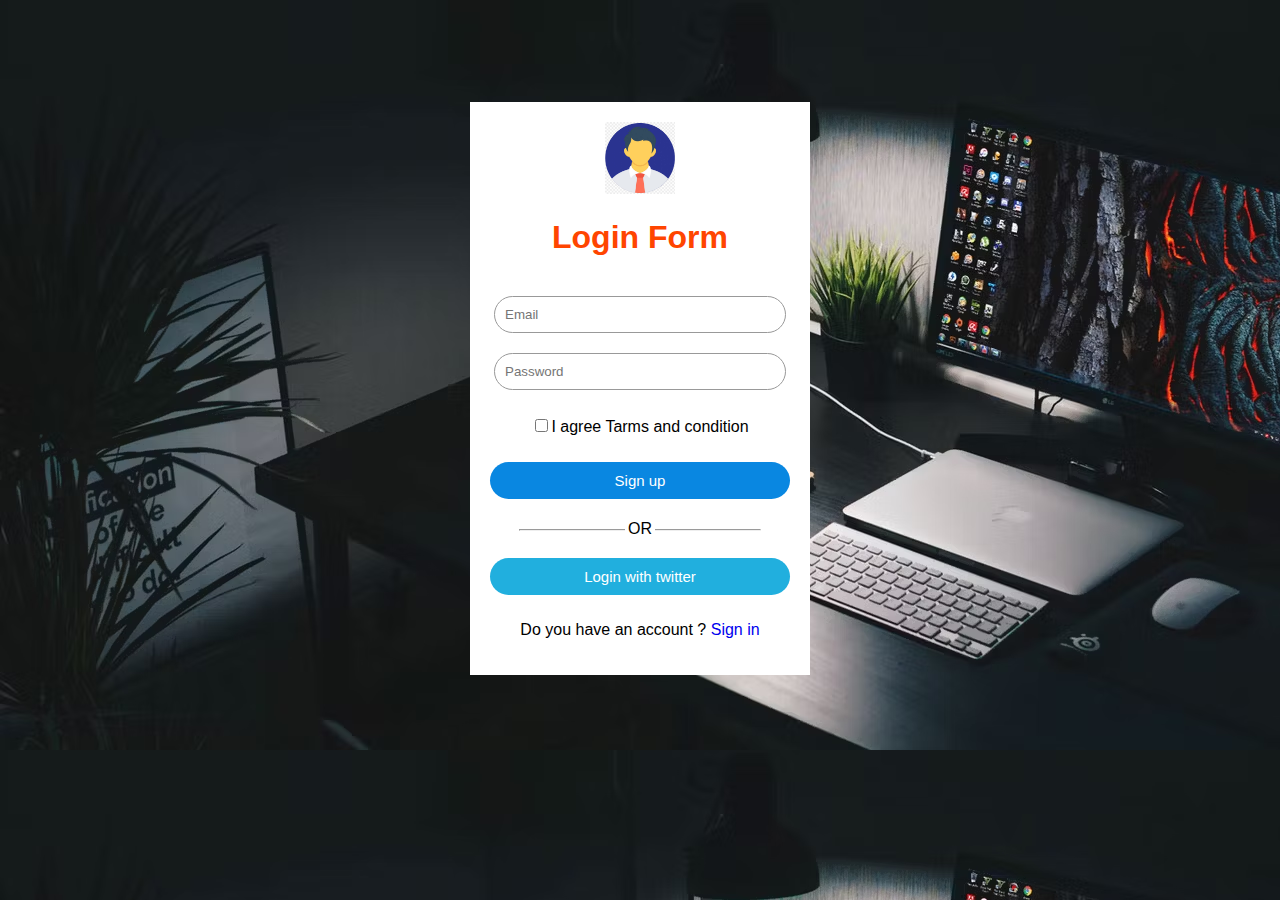
<file: index.html>
<!DOCTYPE html>
<html lang="en">
<head>
    <meta charset="UTF-8">
    <meta http-equiv="X-UA-Compatible" content="IE=edge">
    <meta name="viewport" content="width=device-width, initial-scale=1.0">
    <title>login-box</title>
    <link rel="stylesheet" href="css/style.css">
    <link rel="stylesheet" href="css/all.min.css">
</head>
<body>
   <div class="form">
         <img src="img/images (8).jpeg" alt="">
         <h1>Login Form</h1>
         <form>
        <input class="input-box" type="email" placeholder="Email" name="Your Email">
        <br>
        <input class="input-box" type="password" placeholder="Password" name="psw">
        <p><span><input type="checkbox">I agree Tarms and condition</span></p>
        <button type="button" class="signup-btn">Sign up</button>
        <hr>
        <p class="or">OR</p>
        <button type="button" class="twitter-btn">Login with twitter</button>
        <p>Do you have an account  ? <a href="#">Sign in</a></p>
      </form>
   </div>
</body>
</html>
</file>
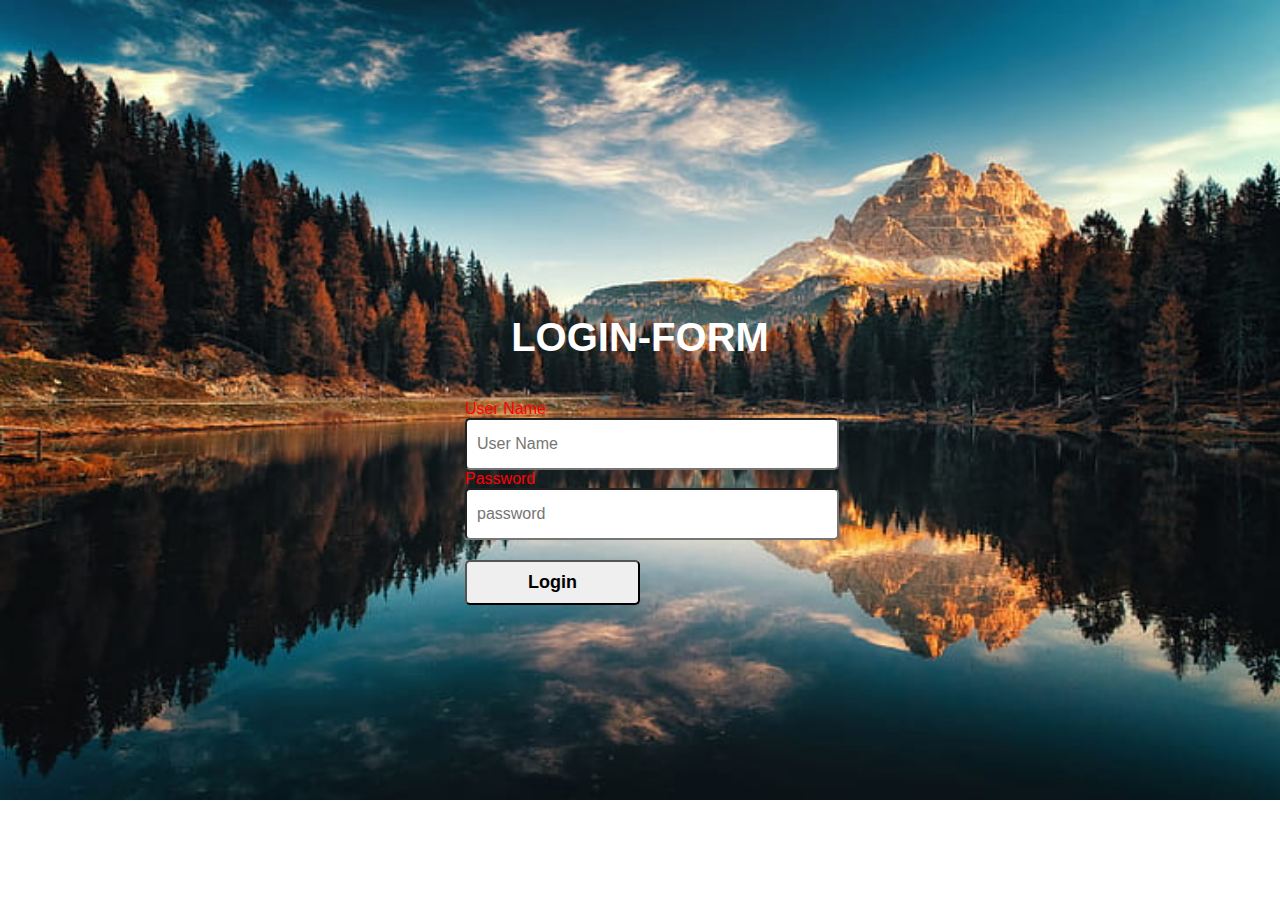
<file: login/index.html>
<!DOCTYPE html>
<html lang="en">
<head>
    <meta charset="UTF-8">
    <meta http-equiv="X-UA-Compatible" content="IE=edge">
    <meta name="viewport" content="width=device-width, initial-scale=1.0">
    <link rel="stylesheet" href="css/style.css">
    <title>Document</title>
</head>
<body>
    <div class="login-form">
        <h1>Login-Form</h1>
        <form action="#" method="post">
            <p>User Name</p>
            <input type="text" name="user" placeholder="User Name">
            <p>Password</p>
            <input type="password" name="password" placeholder="password">
            <button type="submit">Login</button>
        </form>
    </div>
</body>
</html>
</file>
<file: css/style.css>
body{
    margin: 0;
    padding: 0;
    font-family: sans-serif;
    background-color: aqua;
    background-size: cover;
    background-position: center;
    background: url(../img/dark-wallpapers.avif);
}

.form{
    width: 300px;
    box-shadow: 0 0 3px 0 rgba(0,0,0,0,4);
    background: #fff;
    padding: 20px;
    margin:8% auto 0;
   text-align: center;

}
.form img{
    width: 70px;
}
.form h1{
    color: orangered;
    text-align: center;
    margin-bottom: 30px;

}
.input-box{
    border-radius: 20px;
    padding: 10px;
    margin: 10px 0;
    width: 90%;
    border: 1px solid #999;
    outline: none;
}

button{
    color: #fff;
    width: 100%;
    padding: 10px;
    border-radius: 20px;
    font-size: 15px;
    margin: 10px 0;
    border: none;
    outline: none;
    cursor: pointer

}
.signup-btn{
    background-color: #0987e1;
}
.twitter-btn{
    background-color: #21afde;
}
a{
    text-decoration:none;
}
hr{
    margin-top: 20px;
    width: 80%;

}
.or{
    background: #fff;
    width:30px ;
    margin: -19px auto 10px;
}
</file>
<file: login/css/style.css>
*{
    padding: 0;
    margin: 0;
    font-family: sans-serif;
}
body{
    background: url('../img/nn.jpg') no-repeat;
    background-size: cover;
}
.login-form{
    width: 350px;
    top: 50%;
    left: 50%;
    transform: translate(-50%, -50%);
    position: absolute;
    color: #fff;
}
.login-form h1{
    font-size: 40px;
    text-align: center;
    text-transform: uppercase;
    margin: 40px 0;
}
.login-form input{
    font-size: 16px;
    width: 100%;
    padding: 15px 10px;
    outline: none;
    border-radius: 5px;
}
.login-form button{
    font-size: 18px;
    font-weight: bold;
    margin: 20px 0;
    padding: 10px 15px;
    width: 50%;
    border-radius: 5px;
}
.login-form p{
    color:red;
}
</file>
